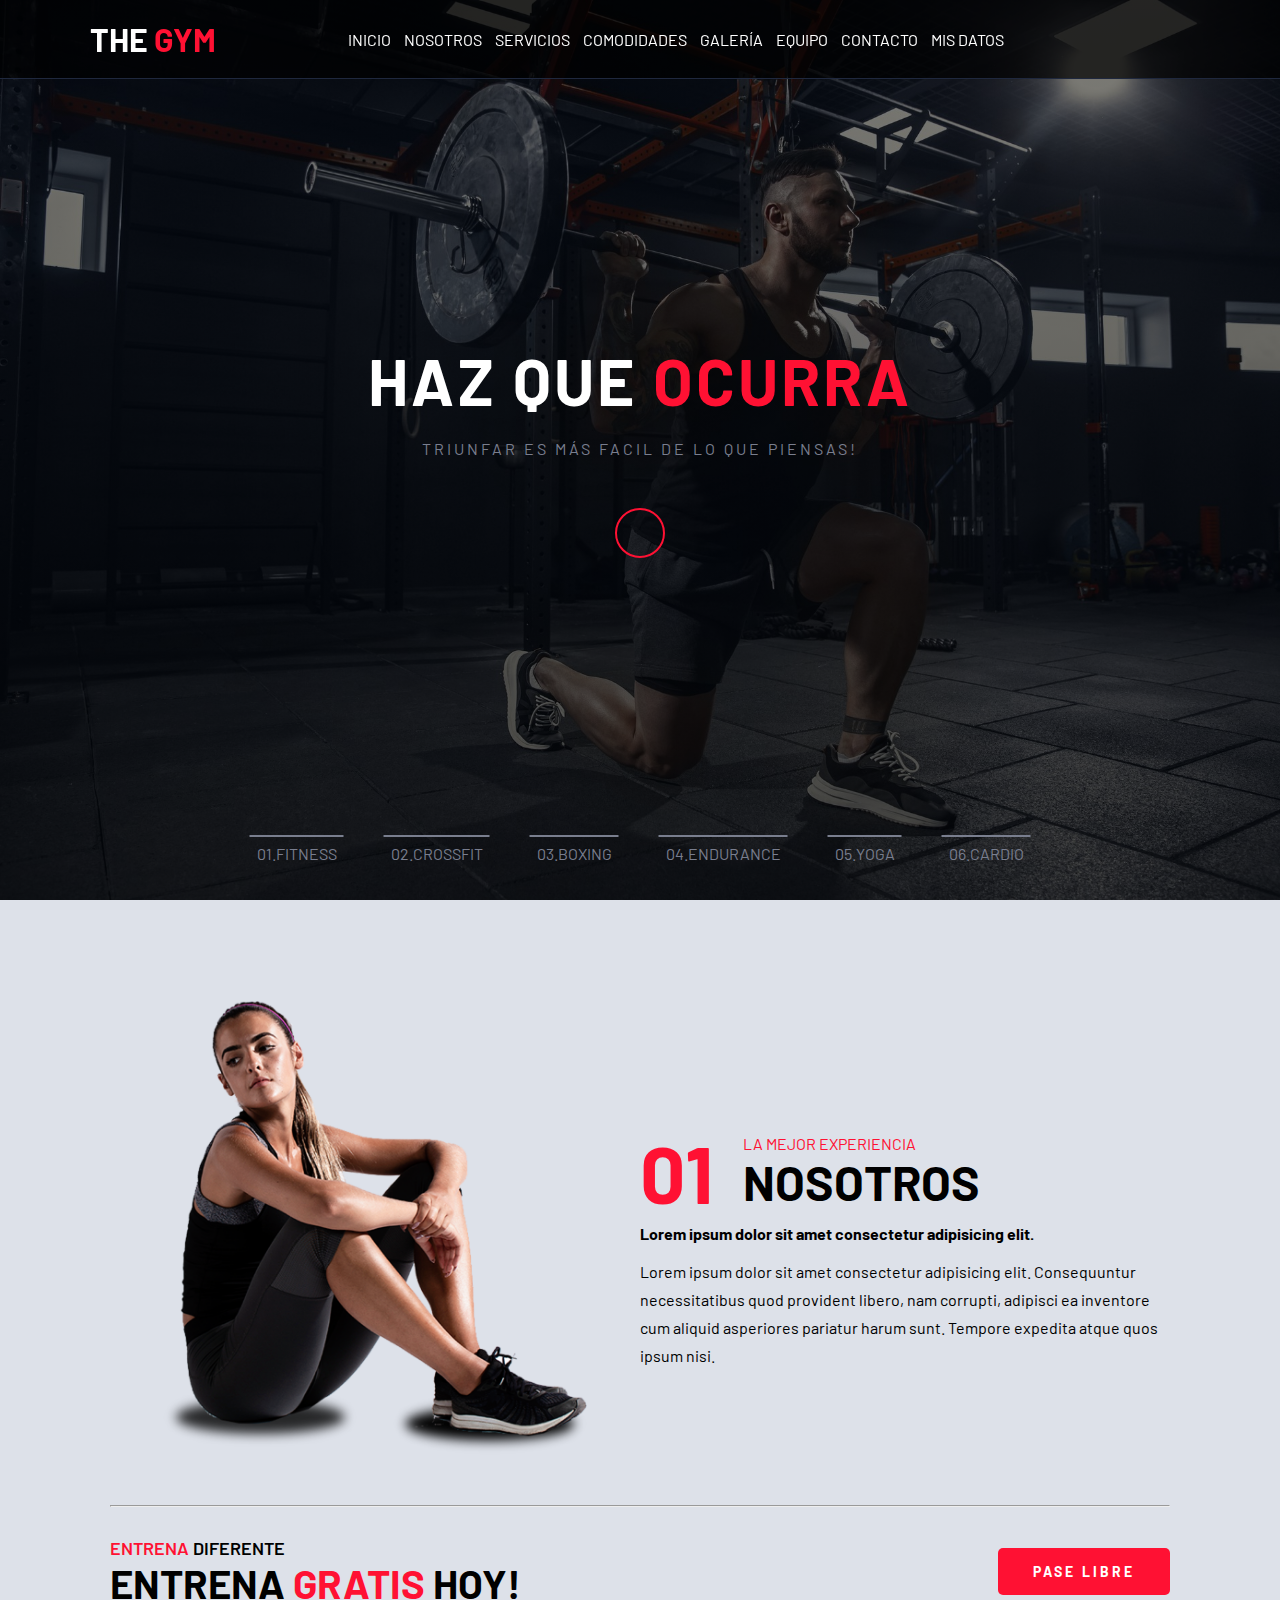
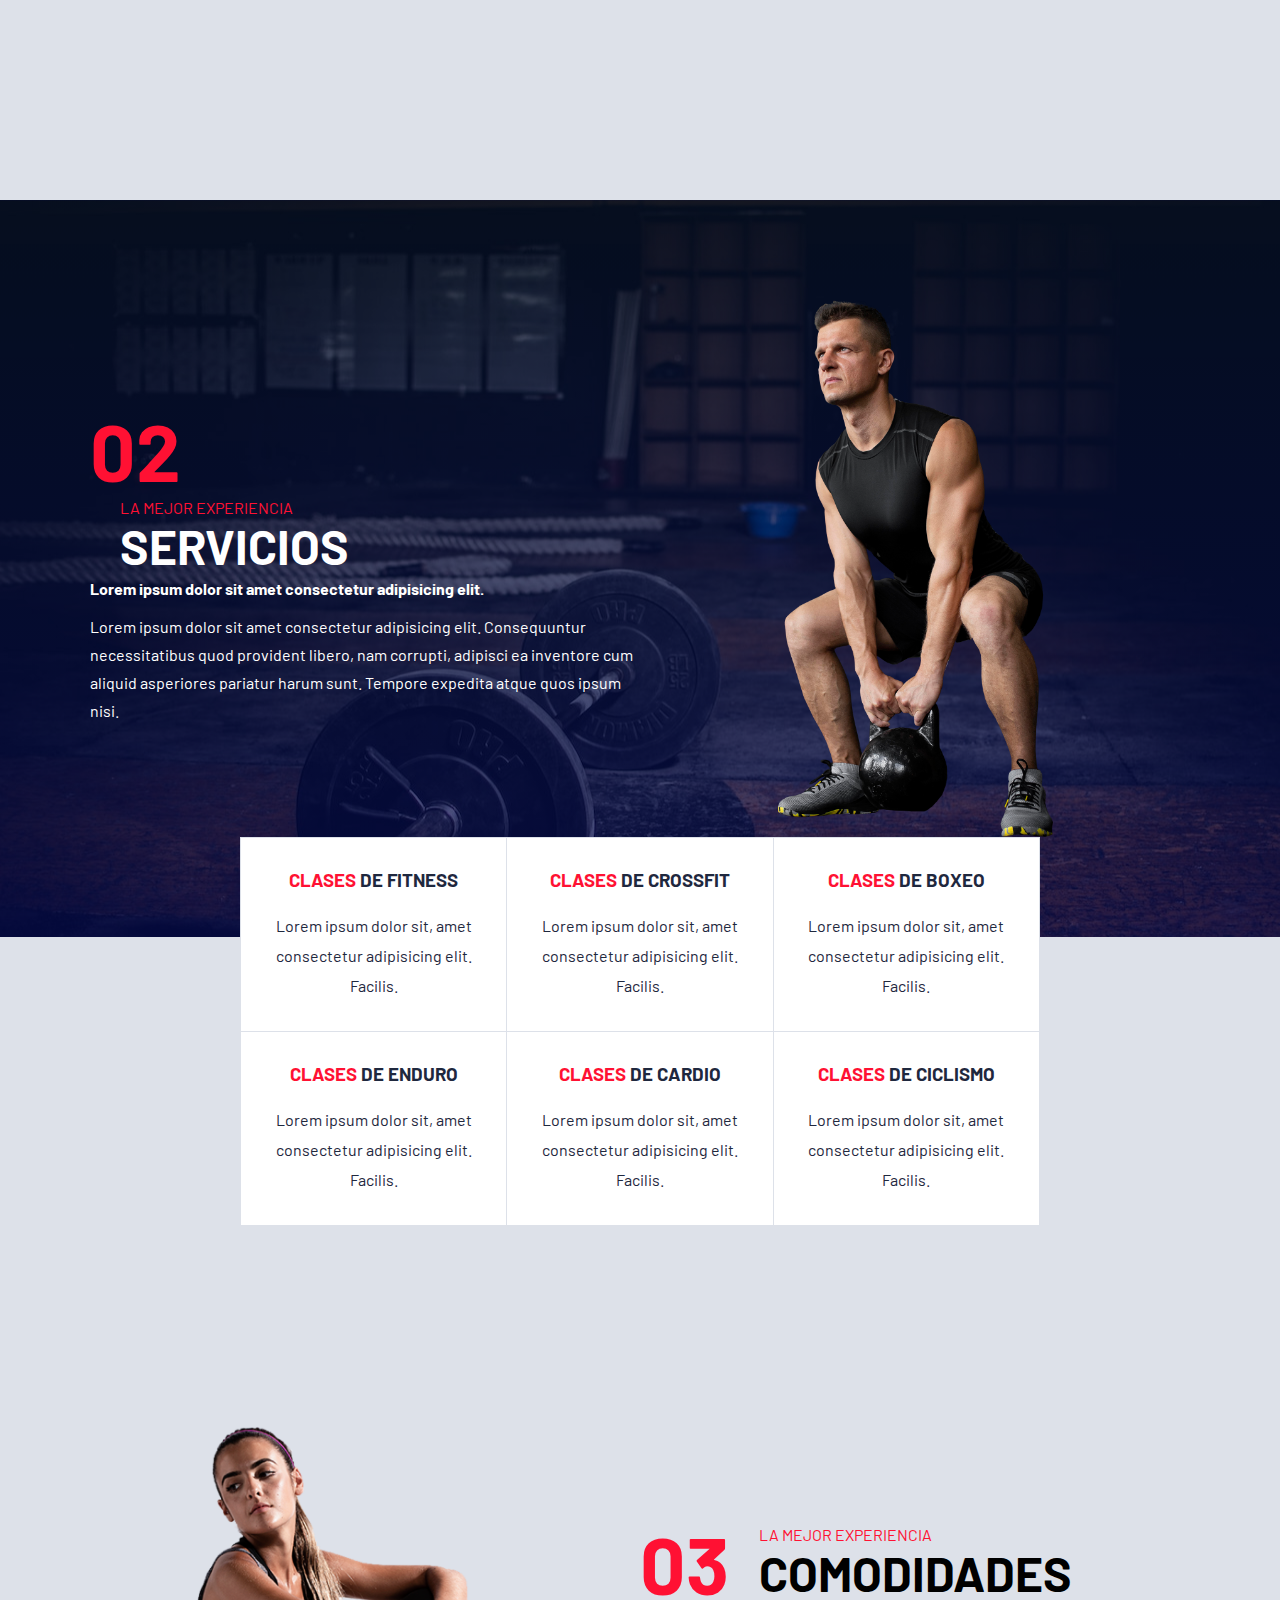
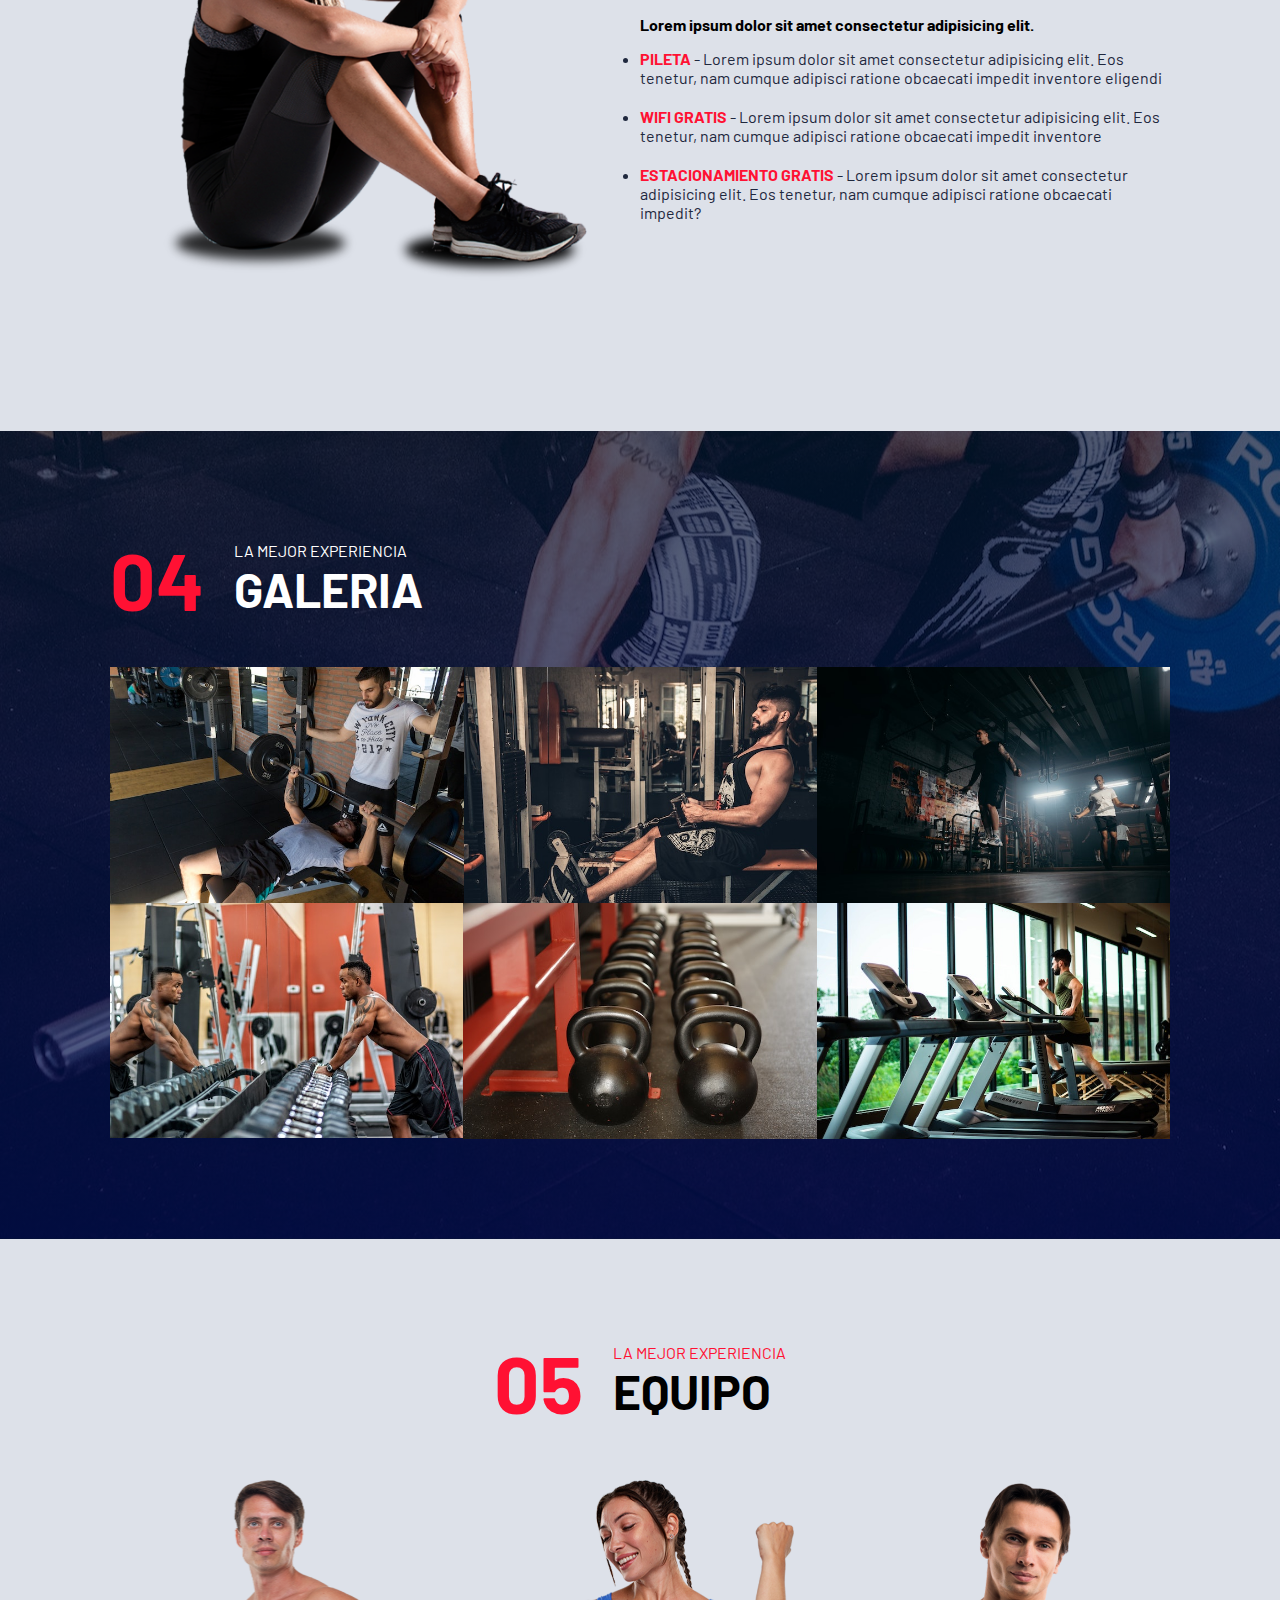
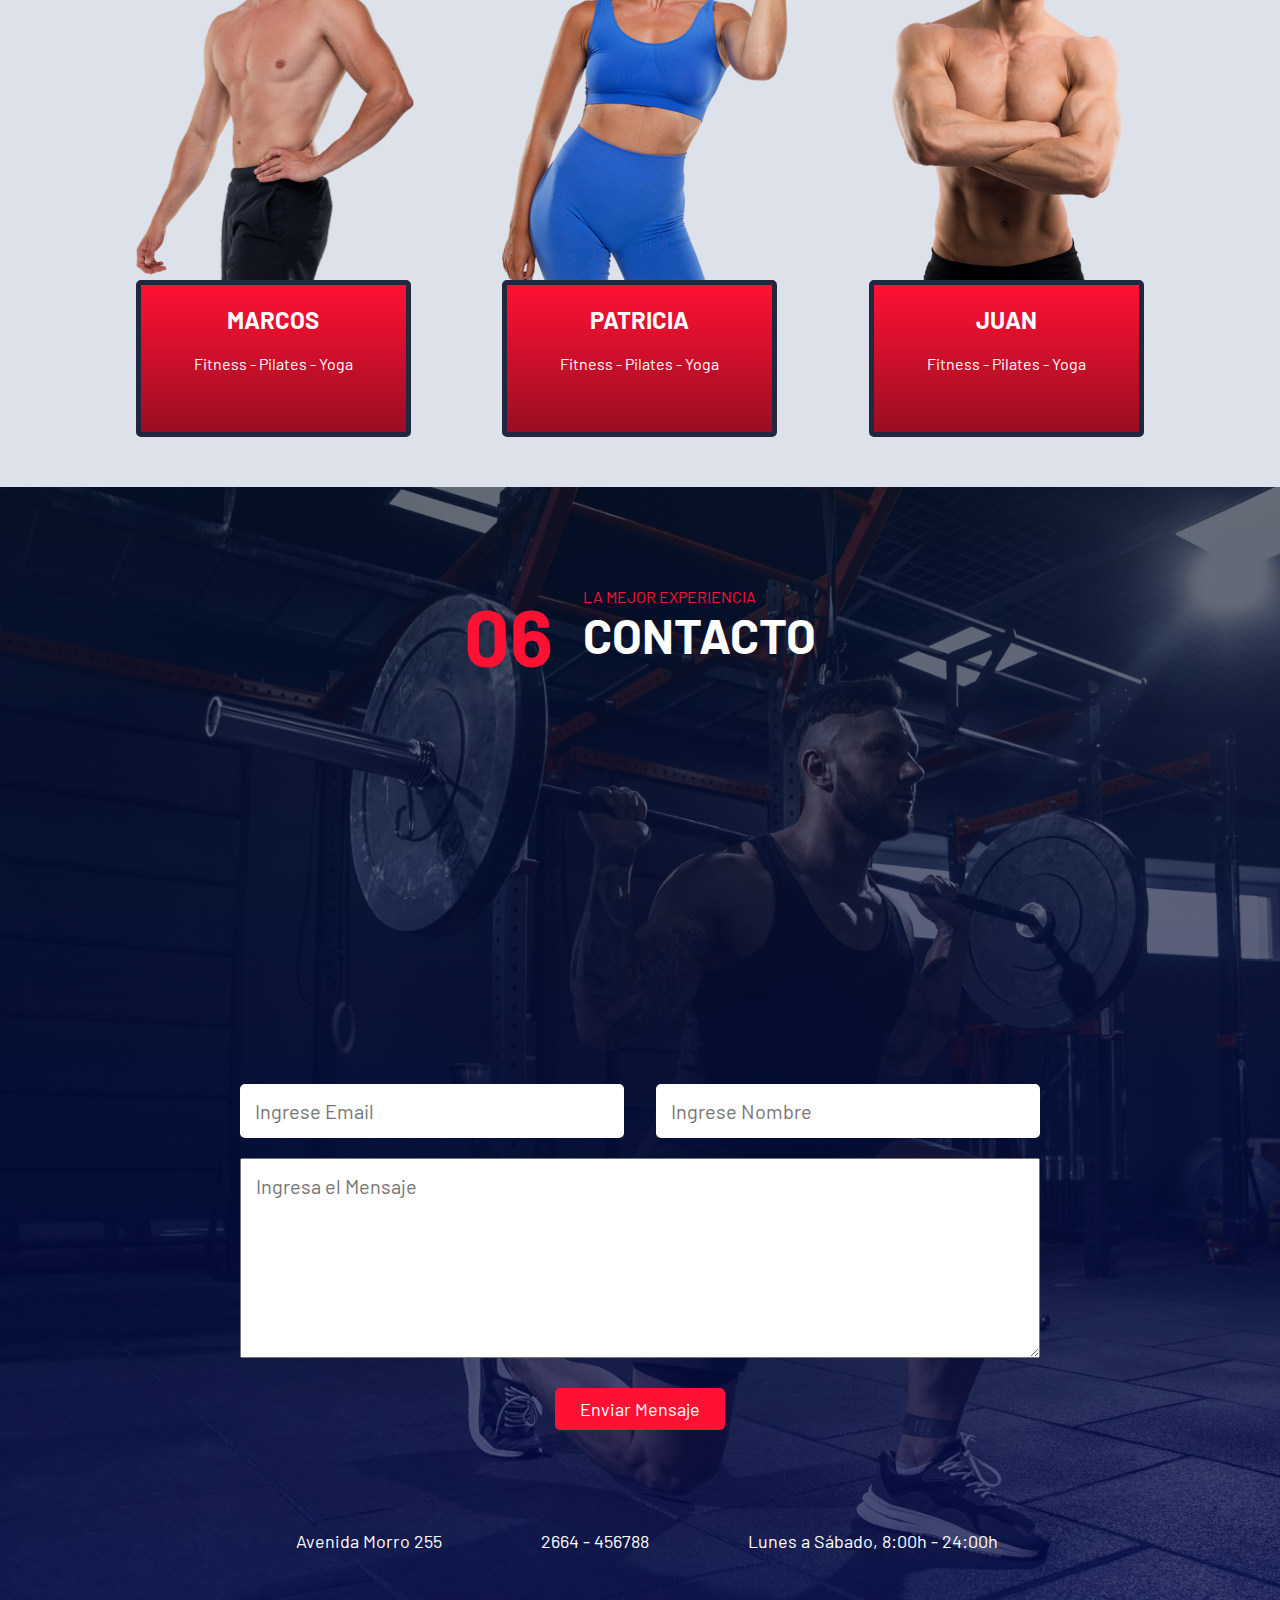
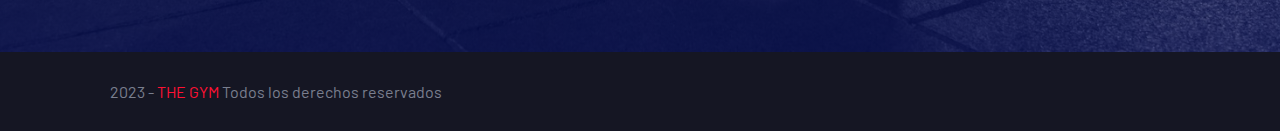
<file: index.html>
<!DOCTYPE html>
<html lang="es">
<head>
    <meta charset="UTF-8">
    <meta http-equiv="X-UA-Compatible" content="IE=edge">
    <meta name="viewport" content="width=device-width, initial-scale=1.0">
    <link rel="stylesheet" href="https://cdnjs.cloudflare.com/ajax/libs/font-awesome/6.2.1/css/all.min.css" integrity="sha512-MV7K8+y+gLIBoVD59lQIYicR65iaqukzvf/nwasF0nqhPay5w/9lJmVM2hMDcnK1OnMGCdVK+iQrJ7lzPJQd1w==" crossorigin="anonymous" referrerpolicy="no-referrer" />
    <link rel="stylesheet" href="css/style.css">

    
    <title>THE GYM</title>
</head>
<body>
    <!-- MENU -->
    <div class="contenedor-header">
        <header>
            <h1>THE <span class="txtRojo">GYM</span></h1>
            <nav id="nav">
                <a href="#inicio" onclick="seleccionar()">inicio</a>
                <a href="#nosotros" onclick="seleccionar()">Nosotros</a>
                <a href="#servicios" onclick="seleccionar()">Servicios</a>
                <a href="#comodidades" onclick="seleccionar()">Comodidades</a>
                <a href="#galeria" onclick="seleccionar()">Galería</a>
                <a href="#equipo" onclick="seleccionar()">Equipo</a>
                <a href="#contacto" onclick="seleccionar()">Contacto</a>
                <a href="datos.html">Mis Datos</a>
            </nav>
            <div class="redes">
                <a href="#"><i class="fa-brands fa-facebook-f"></i></a>
                <a href="#"><i class="fa-brands fa-twitter"></i></a>
                <a href="#"><i class="fa-brands fa-square-instagram"></i></a>
            </div>
            <!-- Icono del menu responsive -->
            <div id="icono-nav" class="nav-responsive" onclick="mostrarOcultarMenu()">
                <i class="fa-solid fa-bars"></i>
            </div>                
        </header>
    </div>

    <!-- SECCION INICIO -->
    <section id="inicio" class="inicio">
        <div class="contenido-seccion">
            <div class="info">
                <h2>HAZ QUE <span class="txtRojo">OCURRA</span></h2>
                <p>Triunfar es más facil de lo que piensas!</p>
                <a href="#nosotros" class="btn-mas">
                    <i class="fa-solid fa-circle-chevron-down"></i>
                </a>
            </div>
            <div class="opciones">
                <div class="opcion">
                    01.FITNESS
                </div>
                <div class="opcion">
                    02.CROSSFIT
                </div>
                <div class="opcion">
                    03.BOXING
                </div>
                <div class="opcion">
                    04.ENDURANCE
                </div>
                <div class="opcion">
                    05.YOGA
                </div>
                <div class="opcion">
                    06.CARDIO
                </div>
            </div>
        </div>
    </section>

    <!-- SECCION NOSOTROS -->
    <section id="nosotros" class="nosotros">
        <div class="fila">
            <div class="col">
                <img src="img/nosotros.png" alt="">
            </div>
            <div class="col">
                <div class="contenedor-titulo">
                    <div class="numero">
                        01
                    </div>
                    <div class="info">
                        <span class="frase">LA MEJOR EXPERIENCIA</span>
                        <h2>NOSOTROS</h2>
                    </div>
                </div>
                <p class="p-especial">Lorem ipsum dolor sit amet consectetur adipisicing elit.</p>
                <p>Lorem ipsum dolor sit amet consectetur adipisicing elit. Consequuntur necessitatibus quod provident libero, nam corrupti, adipisci ea inventore cum aliquid asperiores pariatur harum sunt. Tempore expedita atque quos ipsum nisi.</p>
            </div>
        </div>
        <hr>
        <div class="fila-nosotros">
            <div class="col1">
                <span class="frase">
                    <span class="txtRojo">ENTRENA</span> DIFERENTE
                </span>
                <h2>ENTRENA <span class="txtRojo">GRATIS</span> HOY!</h2>
            </div>
            <div class="col2">
                <button>PASE LIBRE</button>
            </div>
        </div>
    </section>

    <!-- SECCION SERVICIOS -->
    <section class="servicios" id="servicios">
        <div class="contenido-seccion">
            <div class="fila">
                <div class="col">
                    <div class="contenedor-titulo">
                        <div class="numero">
                            02
                        </div>
                        <div class="info">
                            <span class="frase">LA MEJOR EXPERIENCIA</span>
                            <h2>SERVICIOS</h2>
                        </div>
                    </div>
                    <p class="p-especial">Lorem ipsum dolor sit amet consectetur adipisicing elit.</p>
                    <p>Lorem ipsum dolor sit amet consectetur adipisicing elit. Consequuntur necessitatibus quod provident libero, nam corrupti, adipisci ea inventore cum aliquid asperiores pariatur harum sunt. Tempore expedita atque quos ipsum nisi.</p>
                </div>
                <div class="col">
                    <img src="img/servicios.png" alt="">
                </div>
            </div>
        </div>
        <div class="info-servicios">
            <table>
                <tr>
                    <td>
                        <i class="fa-solid fa-person-walking"></i>
                        <h3><span class="txtRojo">Clases </span> de Fitness</h3>
                        <p>Lorem ipsum dolor sit, amet consectetur adipisicing elit. Facilis.</p>
                    </td>
                    <td>
                        <i class="fa-solid fa-dumbbell"></i>
                        <h3><span class="txtRojo">Clases </span> de Crossfit</h3>
                        <p>Lorem ipsum dolor sit, amet consectetur adipisicing elit. Facilis.</p>
                    </td>
                    <td>
                        <i class="fa-solid fa-mitten"></i>
                        <h3><span class="txtRojo">Clases </span> de Boxeo</h3>
                        <p>Lorem ipsum dolor sit, amet consectetur adipisicing elit. Facilis.</p>
                    </td>
                </tr>
                <tr>
                    <td>
                        <i class="fa-solid fa-clock"></i>
                        <h3><span class="txtRojo">Clases </span> de Enduro</h3>
                        <p>Lorem ipsum dolor sit, amet consectetur adipisicing elit. Facilis.</p>
                    </td>
                    <td>
                        <i class="fa-solid fa-heart-circle-bolt"></i>
                        <h3><span class="txtRojo">Clases </span> de Cardio</h3>
                        <p>Lorem ipsum dolor sit, amet consectetur adipisicing elit. Facilis.</p>
                    </td>
                    <td>
                        <i class="fa-solid fa-bicycle"></i>
                        <h3><span class="txtRojo">Clases </span> de Ciclismo</h3>
                        <p>Lorem ipsum dolor sit, amet consectetur adipisicing elit. Facilis.</p>
                    </td>
                </tr>
            </table>
        </div>
    </section>

    <!-- SECCION COMODIDADES -->
    <section id="comodidades" class="comodidades">
        <div class="fila">
            <div class="col">
                <img src="img/nosotros.png" alt="">
            </div>
            <div class="col">
                <div class="contenedor-titulo">
                    <div class="numero">
                        03
                    </div>
                    <div class="info">
                        <span class="frase">LA MEJOR EXPERIENCIA</span>
                        <h2>COMODIDADES</h2>
                    </div>
                </div>
                <p class="p-especial">Lorem ipsum dolor sit amet consectetur adipisicing elit.</p>
                <ul>
                    <li><span>PILETA</span> - Lorem ipsum dolor sit amet consectetur adipisicing elit. Eos tenetur, nam cumque adipisci ratione obcaecati impedit inventore eligendi</li>
                    <li><span>WIFI GRATIS</span> - Lorem ipsum dolor sit amet consectetur adipisicing elit. Eos tenetur, nam cumque adipisci ratione obcaecati impedit inventore</li>
                    <li><span>ESTACIONAMIENTO GRATIS</span> - Lorem ipsum dolor sit amet consectetur adipisicing elit. Eos tenetur, nam cumque adipisci ratione obcaecati impedit?</li>
                </ul>
            </div>
        </div>
    </section>

    <!-- SECCION GALERIA -->
    <section class="galeria" id="galeria">
        <div class="contenido-seccion">
            <div class="contenedor-titulo">
                <div class="numero">
                    04
                </div>
                <div class="info">
                    <span class="frase">LA MEJOR EXPERIENCIA</span>
                    <h2>GALERIA</h2>
                </div>
            </div>
            <div class="fila">
                <div class="col">
                    <img src="img/f1.jpg" alt="">
                </div>
                <div class="col">
                    <img src="img/f2.jpg" alt="">
                </div>
                <div class="col">
                    <img src="img/f3.jpg" alt="">
                </div>
            </div>
            <div class="fila">
                <div class="col">
                    <img src="img/f4.jpg" alt="">
                </div>
                <div class="col">
                    <img src="img/f5.jpg" alt="">
                </div>
                <div class="col">
                    <img src="img/f6.jpg" alt="">
                </div>
            </div>
        </div>
    </section>
    
    <!-- SECCION EQUIPO -->
    <section class="equipo" id="equipo">
        <div class="contenido-seccion">
            <div class="contenedor-titulo">
                <div class="numero">
                    05
                </div>
                <div class="info">
                    <span class="frase">LA MEJOR EXPERIENCIA</span>
                    <h2>EQUIPO</h2>
                </div>
            </div>
            <div class="fila">
                <div class="col">
                    <img src="img/e1.png" alt="">
                    <div class="info">
                        <h2>MARCOS</h2>
                        <p>Fitness - Pilates - Yoga</p>
                        <a href="#">
                            <i class="fa-brands fa-facebook-f"></i>
                        </a>
                        <a href="#">
                            <i class="fa-brands fa-twitter"></i>
                        </a>
                    </div>
                </div>
                <div class="col">
                    <img src="img/e2.png" alt="">
                    <div class="info">
                        <h2>PATRICIA</h2>
                        <p>Fitness - Pilates - Yoga</p>
                        <a href="#">
                            <i class="fa-brands fa-facebook-f"></i>
                        </a>
                        <a href="#">
                            <i class="fa-brands fa-twitter"></i>
                        </a>
                    </div>
                </div>
                <div class="col">
                    <img src="img/e3.png" alt="">
                    <div class="info">
                        <h2>JUAN</h2>
                        <p>Fitness - Pilates - Yoga</p>
                        <a href="#">
                            <i class="fa-brands fa-facebook-f"></i>
                        </a>
                        <a href="#">
                            <i class="fa-brands fa-twitter"></i>
                        </a>
                    </div>
                </div>
            </div>
        </div>
    </section>

    <!-- SECCION CONTACTO -->
    <section class="contacto" id="contacto">
        <div class="contenido-seccion">
            <div class="contenedor-titulo">
                <div class="numero">
                    06
                </div>
                <div class="info">
                    <span class="frase">LA MEJOR EXPERIENCIA</span>
                    <h2>CONTACTO</h2>
                </div>
            </div>
            <div class="fila">
                <div class="col">
                    <input type="text" placeholder="Ingrese Email">
                </div>
                <div class="col">
                    <input type="text" placeholder="Ingrese Nombre">
                </div>
            </div>
            <div class="mensaje">
                <textarea name="" id="" cols="30" rows="10" placeholder="Ingresa el Mensaje"></textarea>
                <button>Enviar Mensaje</button>
            </div>
            <div class="fila-datos">
                <div class="col">
                    <i class="fa-solid fa-location-dot"></i>
                    Avenida Morro 255
                </div>
                <div class="col">
                    <i class="fa-solid fa-phone"></i>
                    2664 - 456788
                </div>
                <div class="col">
                    <i class="fa-regular fa-clock"></i>
                    Lunes a Sábado, 8:00h - 24:00h
                </div>
            </div>
        </div>

    </section>

    <footer>
        <div class="info">
            <p>2023 - <span class="txtRojo">THE GYM</span> Todos los derechos reservados</p>
            <div class="redes">
                <a href="#">
                    <i class="fa-brands fa-facebook-f"></i>
                </a>
                <a href="#">
                    <i class="fa-brands fa-twitter"></i>
                </a>
                <a href="#">
                    <i class="fa-brands fa-instagram"></i>
                </a>
                <a href="#">
                    <i class="fa-brands fa-youtube"></i>
                </a>
            </div>
        </div>
    </footer>
    
</body>
</html>
</file>
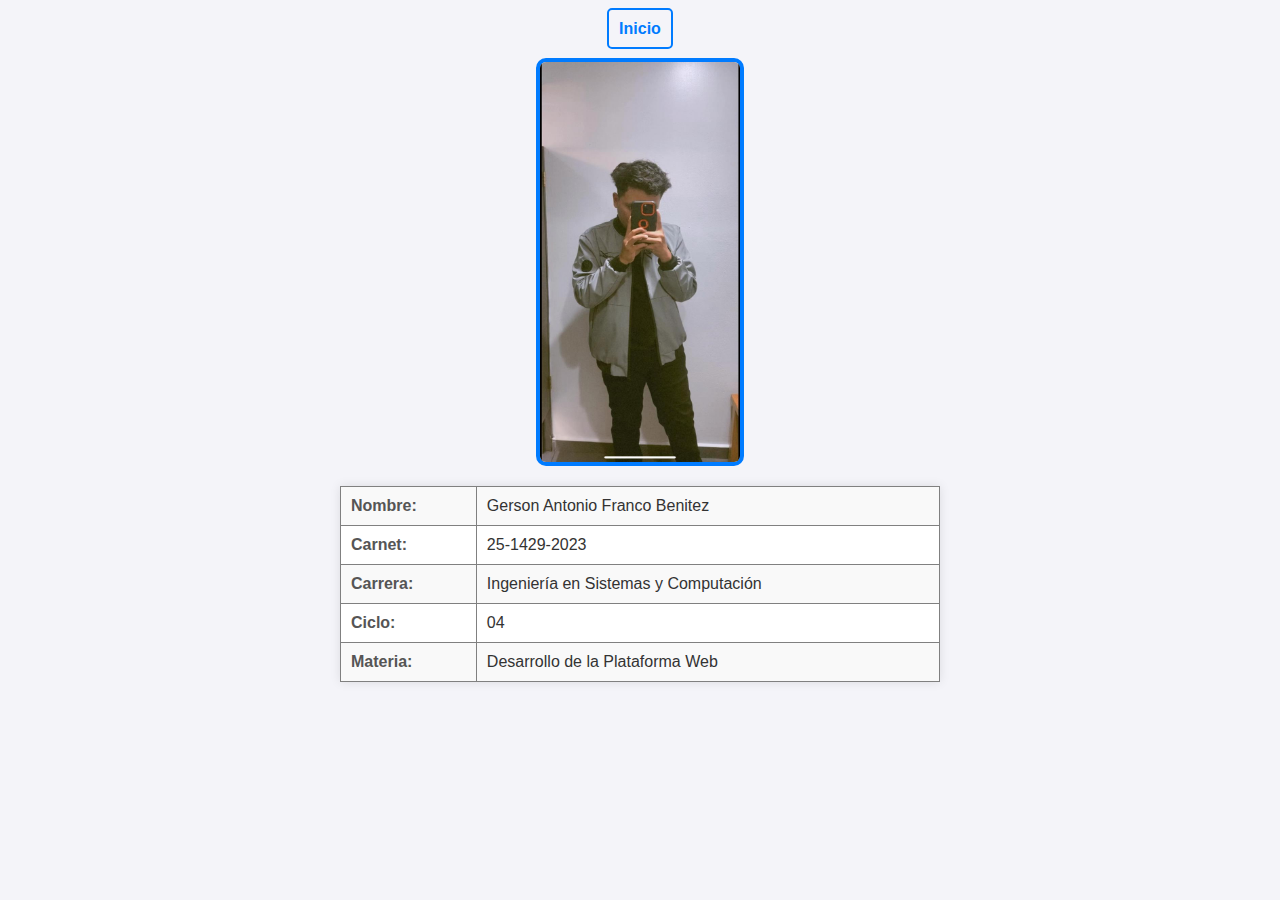
<file: datos.html>
<!DOCTYPE html>
<html lang="en">
<head>
    <meta charset="UTF-8">
    <meta name="viewport" content="width=device-width, initial-scale=1.0">
    <title>Datos Personales</title>
    <style>
        body {
            font-family: Arial, sans-serif;
            background-color: #f4f4f9;
            color: #333;
            margin: 0;
            padding: 20px;
            display: flex;
            flex-direction: column;
            align-items: center;
        }
        
        nav {
            margin-bottom: 20px;
        }
        
        nav a {
            text-decoration: none;
            color: #007BFF;
            font-weight: bold;
            padding: 10px;
            border: 2px solid #007BFF;
            border-radius: 5px;
            transition: background-color 0.3s, color 0.3s;
        }

        nav a:hover {
            background-color: #007BFF;
            color: white;
        }

        img {
            display: block;
            margin: 0 auto 20px auto;
            border-radius: 10px;
            border: 4px solid #007BFF;
        }
        
        table {
            border-collapse: collapse;
            margin: 0 auto;
            width: 50%;
            max-width: 600px;
            box-shadow: 0 0 10px rgba(0, 0, 0, 0.1);
            background-color: #ffffff;
        }
        
        table td {
            padding: 10px;
            text-align: left;
            font-size: 16px;
        }

        table tr:nth-child(odd) {
            background-color: #f9f9f9;
        }

        table td:first-child {
            font-weight: bold;
            color: #555;
        }
    </style>
</head>
<body>
    <nav>
        <a href="index.html">Inicio</a>
    </nav>

    <img src="img/yo.jpg" width="200" height="400" alt="Foto personal">

    <table border="1" cellpadding="40">
        <tr>
            <td>Nombre:</td>
            <td>Gerson Antonio Franco Benitez</td>
        </tr>
        <tr>
            <td>Carnet:</td>
            <td>25-1429-2023</td>
        </tr>
        <tr>
            <td>Carrera:</td>
            <td>Ingeniería en Sistemas y Computación</td>
        </tr>
        <tr>
            <td>Ciclo:</td>
            <td>04</td>
        </tr>
        <tr>
            <td>Materia:</td>
            <td>Desarrollo de la Plataforma Web</td>
        </tr>
    </table>
</body>
</html>
</file>
<file: css/style.css>
@import url('https://fonts.googleapis.com/css2?family=Barlow:wght@400;700&display=swap');

* {
    margin: 0;
    padding: 0;
    box-sizing: border-box;
    font-family: 'Barlow', sans-serif; 
}

html{
    scroll-behavior: smooth;
}

body {
    background-color: #dde1e9;
}
/* *********** */
/* ENCABEZADO - MENU */
/* *********** */

.contenedor-header {
    width: 100%;
    position: fixed;
    border-bottom: 1px solid #1f283e;
    background-color: rgba(0,0,0,0.7);
    z-index: 99;
    padding: 0 20px;
}

.contenedor-header header {
    max-width: 1100px;
    margin: auto;
    width: 100%;
    display: flex;
    justify-content: space-between;
    align-items: center;
    padding: 20px 0;
    color: #fff;
}

.txtRojo{
    color: #ff1133;
}

.contenedor-header header nav a {
    display: inline-block;
    text-decoration: none;
    color: #fff;
    padding: 5px;
    text-transform: uppercase;
}

.contenedor-header header a:hover {
    color: #ff1133;
}

.contenedor-header header .redes a{
    text-decoration: none;
    color: #fff;
    display: inline-block;
    padding: 5px 8px;
}

.contenedor-header header .redes a:hover{
    color: #ff1133;
}   

.nav-responsive{
    display: none;
    font-size: 25px;;
}

.inicio {
    height: 100vh;
    background: linear-gradient(rgba(0, 1, 3, 0.5), rgba(0, 0, 0, 0.7)), url(/img/fondo.jpg);
    background-size: cover;
    background-position: center center;
    color: #fff;
    position: relative;
}

.inicio .contenido-seccion {
    max-width: 1100px;
    margin: auto;
}

.inicio .info {
    width: fit-content;
    margin: auto;
    position: absolute;
    top: 50%;
    left: 50%;
    transform: translate(-50%, -50%);
    text-align: center;
}

.inicio .info h2 {
    font-size: 4rem;
    letter-spacing: 3px;
}

.inicio .info p {
    margin: 20px;
    color: #797e8e;
    font-size: 16px;
    letter-spacing: 3px;
    text-transform: uppercase;
}


.inicio .info .btn-mas {
    width: 50px;
    margin: auto;
    height: 50px;
    border: 2px solid #ff1133;
    display: flex;
    justify-content: center;
    align-items: center;
    border-radius: 50%;
    color: #ff1133;
    margin-top: 50px;
    text-decoration: none;
}

.opciones {
    position: absolute;
    display: flex;
    justify-content: space-between;
    bottom: 30px;
    left: 50%;
    transform: translateX(-50%);
}

.inicio .opciones .opcion {
    border-top: 2px solid #797e8e;
    padding: 7px;
    color: #797e8e;
    margin: 0 20px;
}

/* *********** */
/* SECCION NOSOTROS */
/* *********** */
.nosotros {
    max-width: 1100px;
    margin: auto;
    height: 100vh;
    background-color: #dde1e9;
    padding: 100px 20px;
}

.nosotros .fila {
    display: flex;
    align-items: center;
}

.nosotros .fila .col {
    width: 50%;
}

.nosotros .fila .col img {
    width: 80%;
    display: block;
    margin: auto;
    margin-bottom: 50px;
}

.nosotros .fila .col .contenedor-titulo{
    display: flex;
    align-items: center;
}

.nosotros .fila .col .contenedor-titulo .numero {
    color: #ff1133;
    font-weight: bold;
    display: block;
    font-size: 5rem;
}

.nosotros .fila .col .contenedor-titulo .info {
    margin-left: 30px;
}

.nosotros .fila .col .contenedor-titulo .info .frase {
    color: #ff1133;
}

.nosotros .fila .col .contenedor-titulo .info h2 {
    font-size: 3rem;
}

.nosotros .fila .col p {
    margin-bottom: 10px;
    line-height: 28px;
}

.nosotros .fila .col .p-especial {
    font-weight: bold;
}

.nosotros hr {
    margin-bottom: 30px;
}

.nosotros .fila-nosotros{
    display: flex;
    justify-content: space-between;
    align-items: center;
}

.nosotros .fila-nosotros .frase{
    font-size: 18px !important;
    font-weight: 600;
}

.nosotros .fila-nosotros h2{
    font-size: 2.5rem;
}

.nosotros .fila-nosotros button{
    background-color: #ff1133;
    border: none !important;
    color: #fff;
    padding: 15px 35px !important;
    font-size: 14px !important;
    letter-spacing: 3px;
    font-weight: bold;
    border-radius: 5px;
    cursor: pointer;
}
/* ********** */
/* SERVICIOS */
/* ********** */
.servicios {
    color: #fff;
    position: relative;
}

.servicios .contenido-seccion {
    background: linear-gradient(rgba(0, 14, 41, 0.6), rgba(0, 7, 78, 0.7)), url('/img/fondo-servicios.jpg');
    background-size: cover;
    background-position: center center;
    margin: auto;
    padding: 0 20px;
}

.servicios .contenido-seccion .fila {
    max-width: 1100px;
    margin: auto;
    display: flex;
    align-items: center;
    padding: 100px 0;
}

.servicios .fila .col {
    width: 50%;
}

.servicios .contenido-seccion .fila .col img {
    display: block;
    width: 50%;
    margin: auto;
}

.servicios .fila .col .contenedor-titulo .numero {
    color: #ff1133;
    font-weight: bold;
    display: block;
    font-size: 5rem;
}

.servicios .fila .col .contenedor-titulo .info {
    margin-left: 30px;
}

.servicios .fila .col .contenedor-titulo .info .frase {
    color: #ff1133;
}

.servicios .fila .col .contenedor-titulo .info h2 {
    font-size: 3rem;
}

.servicios .fila .col p {
    margin-bottom: 10px;
    line-height: 28px;
}

.servicios .fila .col .p-especial {
    font-weight: bold;
}

.servicios .info-servicios {
    max-width: 800px;
    margin: auto;
}
.servicios .info-servicios table {
    text-align: center;
    background-color: #fff;
    color: #1f283e;
    border-collapse: collapse;
    position: relative;
    bottom: 100px;
}

.servicios .info-servicios table td {
    padding: 30px;
    border: 1px solid #dde1e9;
}

.servicios .info-servicios table td i {
    color: #ff1133;
    font-size: 2.5rem;
    margin-bottom: 20px;
}

.servicios .info-servicios h3 {
    margin-bottom: 20px;
    text-transform: uppercase;
}

.servicios .info-servicios p {
    line-height: 30px;
}

/* *********** */
/* COMODIDADES */
/* *********** */

.comodidades {
    max-width: 1100px;
    margin: auto;
    background-color: #dde1e9;
    padding: 100px 20px;
}

.comodidades .fila {
    display: flex;
    align-items: center;
}

.comodidades .fila .col {
    width: 50%;
}

.comodidades .fila .col img {
    width: 80%;
    display: block;
    margin: auto;
    margin-bottom: 50px;
}

.comodidades .fila .col .contenedor-titulo {
    display: flex;
    align-items: center;
}

.comodidades .fila .col .contenedor-titulo .numero {
    color: #ff1133;
    font-weight: bold;
    display: block;
    font-size: 5rem;
}

.comodidades .fila .col .contenedor-titulo .info {
    margin-left: 30px;
}

.comodidades .fila .col .contenedor-titulo .info .frase {
    color: #ff1133;
}

.comodidades .fila .col .contenedor-titulo .info h2 {
    font-size: 3rem;
}

.comodidades .fila .col p {
    margin-bottom: 10px;
    line-height: 28px;
}

.comodidades .fila .col .p-especial {
    font-weight: bold;
}

.comodidades .fila .col li {
    margin-bottom: 20px;
    color: #1f283e;
}

.comodidades .fila .col li span {
    font-weight: bold;
    color: #ff1133;
}
/* *************** */
/* SECCIÓN GALERÍA */
/* *************** */
.galeria {
    color: #fff;
    background: linear-gradient(rgba(0, 14, 41, 0.6), rgba(0, 7, 78, 0.7)), url('/img/fondo-galeria.jpg');
    background-size: cover;
    background-position: center center;
    padding: 100px 0;
}

.galeria .contenido-seccion {
    max-width: 1100px;
    margin: auto;
    padding: 0 20px;
}

.galeria .contenedor-titulo {
    display: flex;
    align-items: center;
    margin-bottom: 40px;
}

.galeria .numero {
    color: #ff1133;
    font-weight: bold;
    font-size: 5rem;
}

.galeria .info {
    margin-left: 30px;
}

.galeria h2 {
    font-size: 3rem;
}

.galeria .fila {
    display: flex;
}

.galeria .col img {
    width: 100%;
    display: block;
}

/* *************** */
/* SECCIÓN entrenadores */
/* *************** */
.equipo {
    max-width: 1100px;
    margin: auto;
    padding-top: 95px;
    background-color: #dde1e9;
}

.equipo .contenedor-titulo {
    display: flex;
    align-items: center;
    width: fit-content;
    margin: auto;
}

.equipo .contenedor-titulo .numero {
    color: #ff1133;
    font-weight: bold;
    display: block;
    font-size: 5rem;
}

.equipo .contenedor-titulo .info {
    margin-left: 30px;
}

.equipo .contenedor-titulo .info .frase {
    color: #ff1133;
}

.equipo .contenedor-titulo .info h2 {
    font-size: 3rem;
}

.equipo .fila {
    margin: 50px 0;
    display: flex;
    justify-content: space-around;
}

.equipo .fila .col {
    width: 25%;
}

.equipo .fila .col img {
    max-height: 400px;
    display: block;
    margin: auto;
}

.equipo .fila .info {
    border: 5px solid #1f283e;
    text-align: center;
    border-radius: 5px;
    padding: 20px;
    border-radius: 5px;
    background: linear-gradient(#ff1133, #9a0e23);
    color: #fff;
}

.equipo .fila .info p {
    margin: 20px 0;
}

.equipo .fila .info a {
    color: #fff;
    text-decoration: none;
    display: inline-block;
    margin: 0 20px;
    font-size: 20px;
}

/* *************** */
/* SECCIÓN CONTACTO */
/* *************** */
.contacto {
    color: #fff;
    background: linear-gradient(rgba(0, 14, 41, 0.6), rgba(0, 7, 78, 0.7)), url('/img/fondo.jpg');
    background-size: cover;
    background-position: center center;
    padding: 100px 20px;
}

.contacto .contenido-seccion {
    max-width: 800px;
    margin: auto;
}

.contacto .contenedor-titulo {
    display: flex;
    align-items: center;
    width: fit-content;
    margin: auto;
}

.contacto .contenedor-titulo .numero {
    color: #ff1133;
    font-weight: bold;
    display: block;
    font-size: 5rem;
}

.contacto .contenedor-titulo .info {
    margin-left: 30px;
}

.contacto .contenedor-titulo .info .frase {
    color: #ff1133;
}
.contacto .contenedor-titulo .info h2 {
    font-size: 3rem;
    margin-bottom: 20px;
}
.contacto .fila{
    display: flex;
    margin-top: 50%;
    justify-content:  space-between;
}

.contacto .fila .col{
    width: 48%;
}

.contacto .fila input{
    width: 100%;
    padding: 15px;
    border: none;
    border-radius: 5px;
    font-size: 20px;
    outline: none;
}

.contacto textarea{
    display: block;
    width: 100%;
    padding: 15px;
    margin-top: 20px;
    font-size: 20px;
    outline: none;
    height: 200px;
}

.contacto button{
    display: block;
    width: fit-content;
    margin: auto;
    margin-top: 30px;
    border: none;
    background-color: #ff1133;
    color: #fff;
    font-size: 18px;    
    padding: 10px 25px;
    border-radius: 5px;
    cursor: pointer;
}


.contacto .fila-datos{
    display: flex;
    justify-content: space-around;
    margin-top: 100px;
    align-items: center;
    font-size: 18px;
}


.contacto i {
    color: #ff1133;
    display: inline-block;
    margin-right: 10px;
}

/* *********** */
/* FOOTER */
/* *********** */

footer {
    background-color: #151623;
    padding: 30px 0;
}

footer .info {
    display: flex;
    max-width: 1100px;
    margin: auto;
    justify-content: space-between;
    padding: 0 20px;
}

footer .info p {
    color: #797e8e;
}

footer .info a {
    text-decoration: none;
    color: #797e8e;
    display: inline-block;
    margin: 0 15px;
}

/* *********** */
/* RESPONSIVE */
/* *********** */

@media only screen and (max-width: 900px) {
    header nav {
        position: initial;
        display: none;
        transform: translate(0);
    }

    header .redes {
        display: none;
    }

    .nav-responsive {
        display: block;
    }

    nav.responsive {
        display: flex;
        flex-direction: column;
        justify-content: center;
        position: absolute;
        left: 0;
        top: 0;
        width: 100%;
        height: 100vh;
        background-color: #151623;
        z-index: 99;
    }

    nav.responsive a {
        display: block;
        width: fit-content;
        margin: 10px auto;
        font-size: 30px;
    }

    .inicio .opciones {
        display: none;
    }

    .nosotros .fila {
        display: block;
    }

    .nosotros .fila .col {
        width: 100%;
        margin: auto;
    }

    .nosotros .fila .col img {
        max-width: 200px;
        display: block;
        margin: auto;
    }

    .servicios .contenido-seccion .fila {
        display: block;
    }

    .servicios .contenido-seccion .fila .col {
        width: 100%;
    }

    .comodidades .fila {
        display: block;
    }

    .comodidades .fila .col {
        width: 100%;
    }

    .comodidades .fila .col img {
        max-width: 200px;
    }

    .equipo .fila {
        display: block;
    }

    .equipo .fila .col {
        width: 100%;
        margin-bottom: 20px;
    }

    .equipo .fila .col img {
        max-height: 200px;
    }

    .equipo .fila .info {
        max-width: 250px;
        margin: auto;
    }

    .contacto .fila {
        display: block;
    }

    .contacto .fila .col {
        width: 100%;
        margin-bottom: 20px;
    }

    .contacto .fila-datos {
        display: block;
    }

    .contacto .fila-datos .col {
        margin-bottom: 20px;
    }

    footer .info {
        display: block;
        text-align: center;
    }

    footer .info p {
        margin-bottom: 10px;
    }
}
</file>
